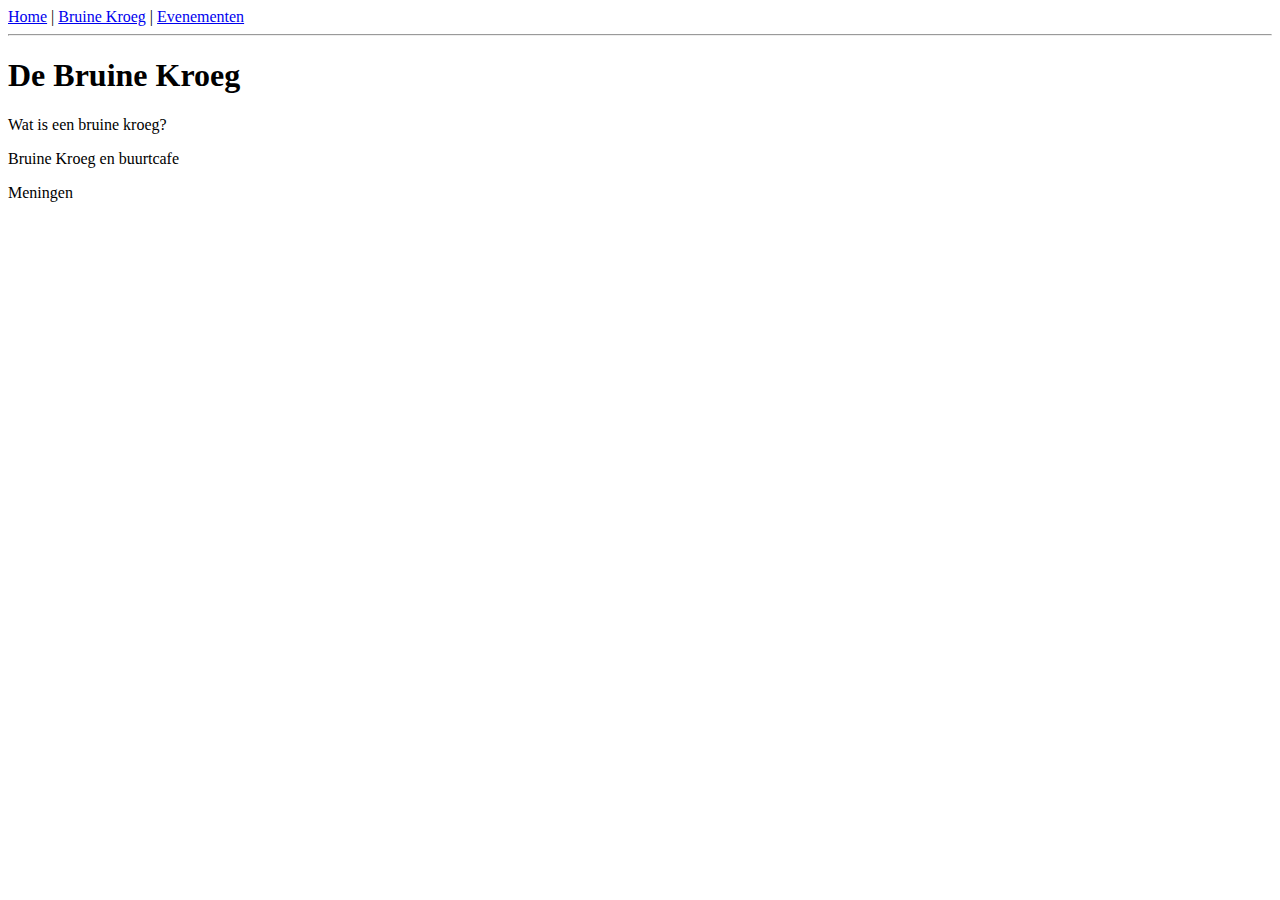
<file: Bruine-Kroeg.html>
<!DOCTYPE html>
<html lang="nl">
<head>
  <meta charset="UTF-8">
  <title>De Bruine Kroeg</title>
</head>
<body>

  <nav>
  <a href="index.html">Home</a> |
  <a href="bruine-kroeg.html">Bruine Kroeg</a> |
  <a href="evenementen.html">Evenementen</a>
</nav>
<hr>


  <h1>De Bruine Kroeg</h1>

  <p>
    Wat is een bruine kroeg?
  </p>

  <p>
    Bruine Kroeg en buurtcafe
  </p>

  <p>
    Meningen
  </p>

</body>
</html>
</file>
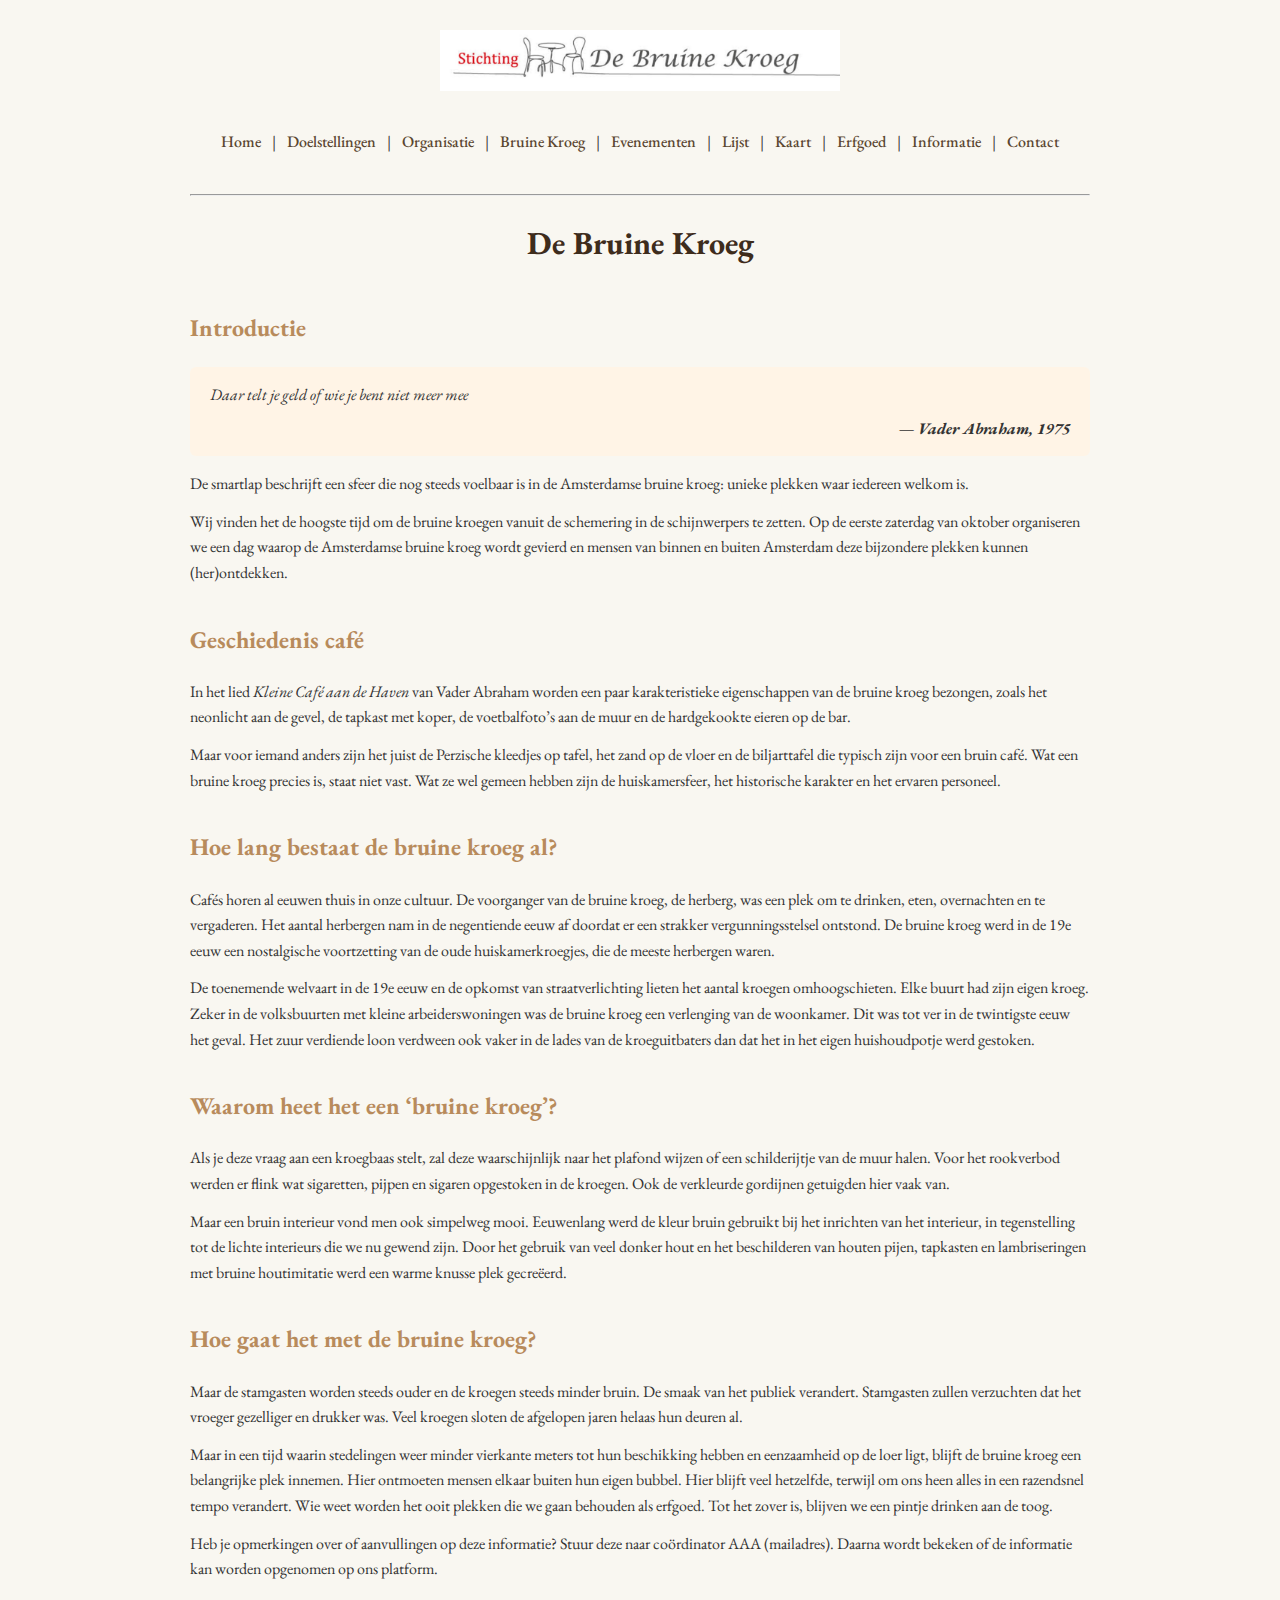
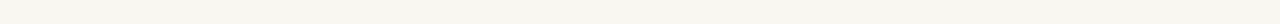
<file: bruine-kroeg.html>
<!DOCTYPE html>
<html lang="nl">
<head>
<meta charset="UTF-8">
<title>De Bruine Kroeg</title>
<link href="https://fonts.googleapis.com/css2?family=EB+Garamond&display=swap" rel="stylesheet">

<style>
body {
    font-family: 'EB Garamond', serif;
    background: #f9f7f1;
    color: #333;
    margin: 0;
    line-height: 1.6;
}

.container {
    max-width: 900px;
    margin: 0 auto;
    padding: 30px 20px;
}

.logo {
    text-align: center;
    margin-bottom: 30px;
}

.logo img {
    max-width: 400px;
}

nav {
    text-align: center;
    margin-bottom: 40px;
}

nav a {
    text-decoration: none;
    color: #5a4630;
    margin: 0 8px;
    font-weight: 500;
}

nav a:hover {
    text-decoration: underline;
}

h1 {
    text-align: center;
    margin-bottom: 40px;
    color: #3e2c1c;
}

h2 {
    color: #b88b5c;
    margin-top: 35px;
}

p {
    margin: 12px 0;
}

/* Stijl voor introductiequote zonder verticale streep */
blockquote.intro-quote {
    font-style: italic;
    background: #fff4e6;
    padding: 15px 20px;
    border-radius: 6px;
    margin: 15px 0;
}

blockquote.intro-quote span {
    display: block;
    text-align: right;
    margin-top: 8px;
    font-weight: bold;
}

footer {
    text-align: center;
    margin-top: 60px;
    font-size: 14px;
    color: #555;
}
</style>
</head>

<body>
<div class="container">

<div class="logo">
    <img src="logo2.JPG" alt="Logo Stichting De Bruine Kroeg">
</div>

<nav>
<a href="index.html">Home</a> |
<a href="doelstellingen.html">Doelstellingen</a> |
<a href="organisatie.html">Organisatie</a> |
<a href="bruine-kroeg.html">Bruine Kroeg</a> |
<a href="evenementen.html">Evenementen</a> |
<a href="lijst-bruine-kroegen.html">Lijst</a> |
<a href="kaart-bruine-kroegen.html">Kaart</a> |
<a href="erfgoed.html">Erfgoed</a> |
<a href="informatie.html">Informatie</a> |
<a href="contact.html">Contact</a>
</nav>

<hr>

<h1>De Bruine Kroeg</h1>

<h2>Introductie</h2>
<blockquote class="intro-quote">
  Daar telt je geld of wie je bent niet meer mee
  <span>— Vader Abraham, 1975</span>
</blockquote>

<p>
  De smartlap beschrijft een sfeer die nog steeds voelbaar is in de Amsterdamse bruine kroeg:
  unieke plekken waar iedereen welkom is.
</p>

<p>
  Wij vinden het de hoogste tijd om de bruine kroegen vanuit de schemering in de schijnwerpers te zetten.
  Op de eerste zaterdag van oktober organiseren we een dag waarop de Amsterdamse bruine kroeg wordt gevierd
  en mensen van binnen en buiten Amsterdam deze bijzondere plekken kunnen (her)ontdekken.
</p>

<h2>Geschiedenis café</h2>

<p>
  In het lied <em>Kleine Café aan de Haven</em> van Vader Abraham worden een paar karakteristieke
  eigenschappen van de bruine kroeg bezongen, zoals het neonlicht aan de gevel, de tapkast met koper,
  de voetbalfoto’s aan de muur en de hardgekookte eieren op de bar.
</p>

<p>
  Maar voor iemand anders zijn het juist de Perzische kleedjes op tafel, het zand op de vloer
  en de biljarttafel die typisch zijn voor een bruin café. Wat een bruine kroeg precies is, staat niet vast.
  Wat ze wel gemeen hebben zijn de huiskamersfeer, het historische karakter en het ervaren personeel.
</p>

<h2>Hoe lang bestaat de bruine kroeg al?</h2>

<p>
  Cafés horen al eeuwen thuis in onze cultuur. De voorganger van de bruine kroeg, de herberg,
  was een plek om te drinken, eten, overnachten en te vergaderen. Het aantal herbergen nam
  in de negentiende eeuw af doordat er een strakker vergunningsstelsel ontstond.
  De bruine kroeg werd in de 19e eeuw een nostalgische voortzetting van de oude huiskamerkroegjes,
  die de meeste herbergen waren.
</p>

<p>
  De toenemende welvaart in de 19e eeuw en de opkomst van straatverlichting lieten het aantal
  kroegen omhoogschieten. Elke buurt had zijn eigen kroeg. Zeker in de volksbuurten met kleine
  arbeiderswoningen was de bruine kroeg een verlenging van de woonkamer. Dit was tot ver in de
  twintigste eeuw het geval. Het zuur verdiende loon verdween ook vaker in de lades van de
  kroeguitbaters dan dat het in het eigen huishoudpotje werd gestoken.
</p>

<h2>Waarom heet het een ‘bruine kroeg’?</h2>

<p>
  Als je deze vraag aan een kroegbaas stelt, zal deze waarschijnlijk naar het plafond wijzen
  of een schilderijtje van de muur halen. Voor het rookverbod werden er flink wat sigaretten,
  pijpen en sigaren opgestoken in de kroegen. Ook de verkleurde gordijnen getuigden hier vaak van.
</p>

<p>
  Maar een bruin interieur vond men ook simpelweg mooi. Eeuwenlang werd de kleur bruin gebruikt
  bij het inrichten van het interieur, in tegenstelling tot de lichte interieurs die we nu gewend zijn.
  Door het gebruik van veel donker hout en het beschilderen van houten pijen, tapkasten en
  lambriseringen met bruine houtimitatie werd een warme knusse plek gecreëerd.
</p>

<h2>Hoe gaat het met de bruine kroeg?</h2>

<p>
  Maar de stamgasten worden steeds ouder en de kroegen steeds minder bruin. De smaak van het publiek
  verandert. Stamgasten zullen verzuchten dat het vroeger gezelliger en drukker was. Veel kroegen
  sloten de afgelopen jaren helaas hun deuren al. 
</p>

<p>
  Maar in een tijd waarin stedelingen weer minder vierkante meters tot hun beschikking hebben
  en eenzaamheid op de loer ligt, blijft de bruine kroeg een belangrijke plek innemen.
  Hier ontmoeten mensen elkaar buiten hun eigen bubbel. Hier blijft veel hetzelfde,
  terwijl om ons heen alles in een razendsnel tempo verandert. Wie weet worden het ooit plekken
  die we gaan behouden als erfgoed. Tot het zover is, blijven we een pintje drinken aan de toog.
</p>

<p>
  Heb je opmerkingen over of aanvullingen op deze informatie? Stuur deze naar coördinator AAA (mailadres).
  Daarna wordt bekeken of de informatie kan worden opgenomen op ons platform.
</p>

</div>
</body>
</html>
</file>
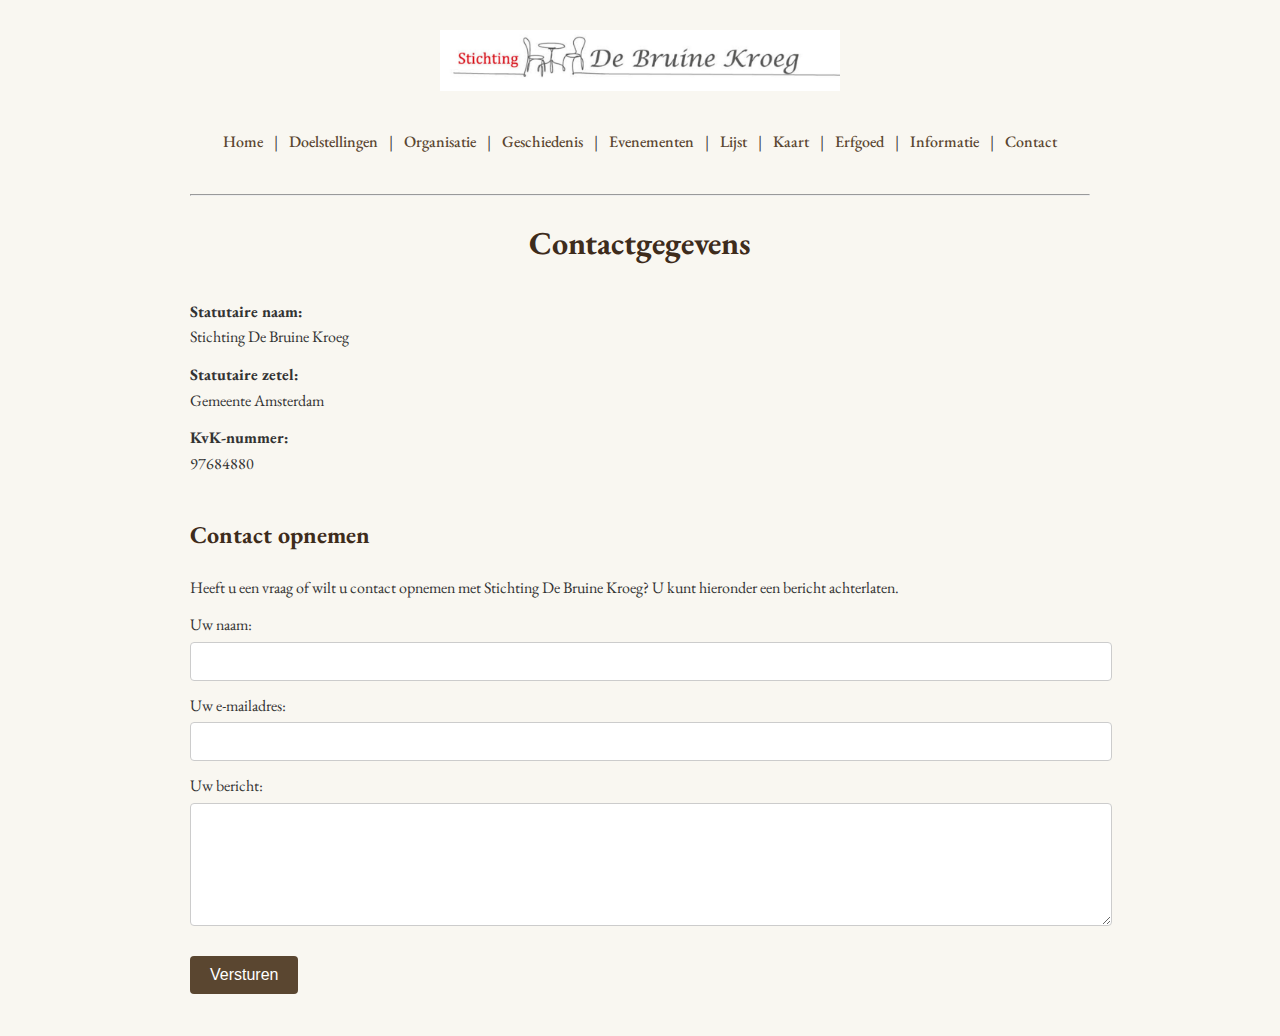
<file: contact.html>
<!DOCTYPE html>
<html lang="nl">
<head>
<meta charset="UTF-8">
<title>Contact – Stichting De Bruine Kroeg</title>
<link href="https://fonts.googleapis.com/css2?family=EB+Garamond&display=swap" rel="stylesheet">

<style>
body {
    font-family: 'EB Garamond', serif;
    background: #f9f7f1;
    color: #333;
    margin: 0;
    line-height: 1.6;
}

.container {
    max-width: 900px;
    margin: 0 auto;
    padding: 30px 20px;
}

.logo {
    text-align: center;
    margin-bottom: 30px;
}

.logo img {
    max-width: 400px;
}

nav {
    text-align: center;
    margin-bottom: 40px;
}

nav a {
    text-decoration: none;
    color: #5a4630;
    margin: 0 8px;
    font-weight: 500;
}

nav a:hover {
    text-decoration: underline;
}

h1 {
    text-align: center;
    margin-bottom: 30px;
    color: #3e2c1c;
}

h2 {
    margin-top: 40px;
    color: #3e2c1c;
}

p {
    margin: 12px 0;
}

form input, form textarea {
    width: 100%;
    padding: 8px 10px;
    margin-top: 4px;
    border-radius: 4px;
    border: 1px solid #ccc;
    font-family: 'EB Garamond', serif;
    font-size: 16px;
}

form button {
    background-color: #5a4630;
    color: #fff;
    padding: 10px 20px;
    border: none;
    border-radius: 4px;
    cursor: pointer;
    font-size: 16px;
    margin-top: 10px;
    transition: 0.2s;
}

form button:hover {
    background-color: #443423;
}
</style>
</head>

<body>
<div class="container">

<div class="logo">
    <img src="logo2.JPG" alt="Logo Stichting De Bruine Kroeg">
</div>

<nav>
<a href="index.html">Home</a> |
<a href="doelstellingen.html">Doelstellingen</a> |
<a href="organisatie.html">Organisatie</a> |
<a href="geschiedenis.html">Geschiedenis</a> |
<a href="evenementen.html">Evenementen</a> |
<a href="lijst-bruine-kroegen.html">Lijst</a> |
<a href="kaart-bruine-kroegen.html">Kaart</a> |
<a href="erfgoed.html">Erfgoed</a> |
<a href="informatie.html">Informatie</a> |
<a href="contact.html">Contact</a>
</nav>

<hr>

<h1>Contactgegevens</h1>

<p>
<strong>Statutaire naam:</strong><br>
Stichting De Bruine Kroeg
</p>

<p>
<strong>Statutaire zetel:</strong><br>
Gemeente Amsterdam
</p>

<p>
<strong>KvK-nummer:</strong><br>
97684880
</p>

<h2>Contact opnemen</h2>

<p>
Heeft u een vraag of wilt u contact opnemen met Stichting De Bruine Kroeg? U kunt hieronder een bericht achterlaten.
</p>

<form action="https://formspree.io/f/mykdzrdz" method="POST">
  <p>
    <label>
      Uw naam:<br>
      <input type="text" name="naam" required>
    </label>
  </p>

  <p>
    <label>
      Uw e-mailadres:<br>
      <input type="email" name="email" required>
    </label>
  </p>

  <p>
    <label>
      Uw bericht:<br>
      <textarea name="bericht" rows="5" required></textarea>
    </label>
  </p>

  <p>
    <button type="submit">Versturen</button>
  </p>
</form>

</div>
</body>
</html>
</file>
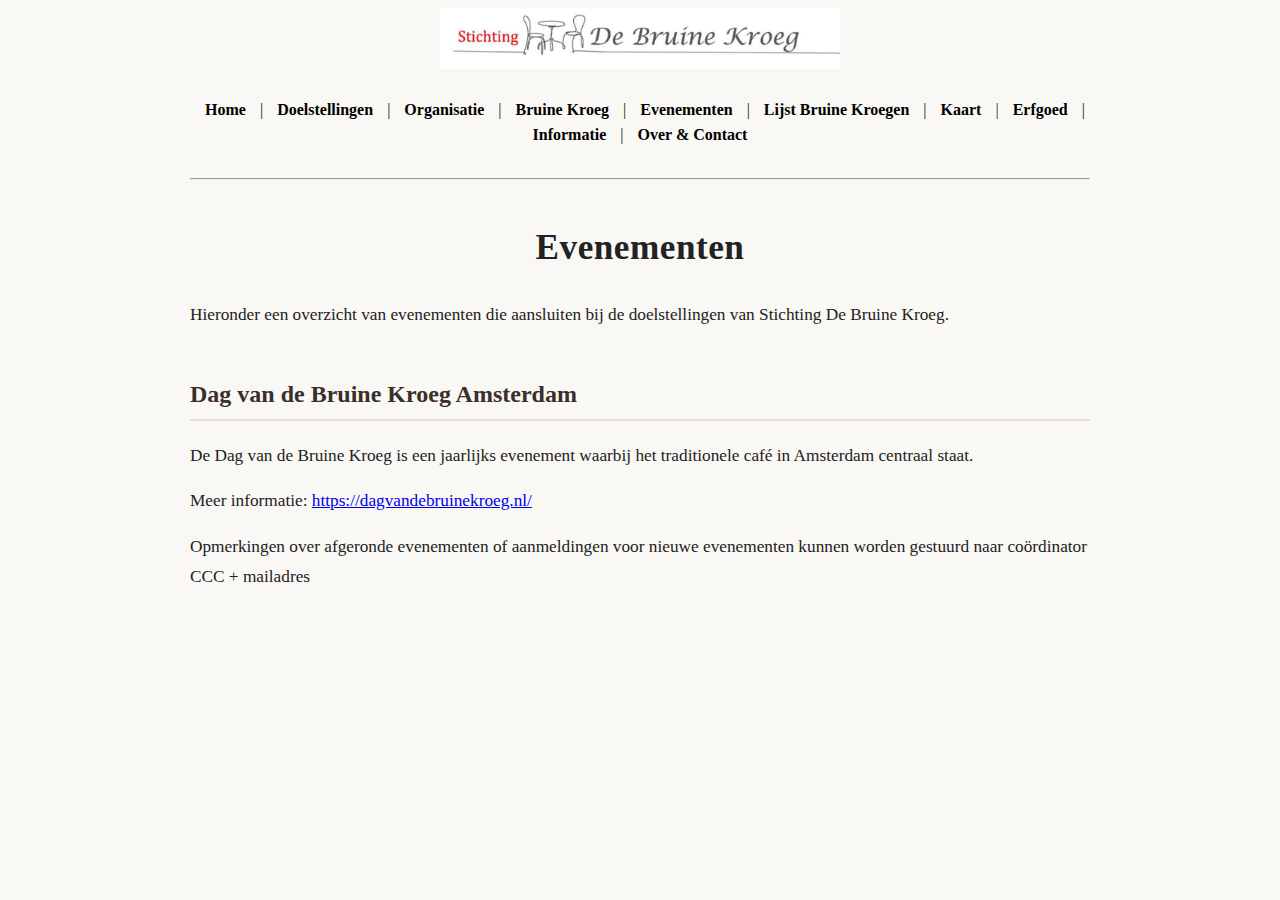
<file: evenementen.html>
<!DOCTYPE html>
<html lang="nl">
<head>
  <meta charset="UTF-8">
  <title>Evenementen – Stichting De Bruine Kroeg</title>
  <link href="https://fonts.googleapis.com/css2?family=EB+Garamond&display=swap" rel="stylesheet">
  <link rel="stylesheet" href="style.css">

</head>
<body>
 <div style="max-width:900px; margin:0 auto;">

<div style="text-align:center; margin-bottom:20px;">
  <img src="logo2.JPG" alt="Logo Stichting De Bruine Kroeg" style="max-width:400px;">
</div>
   
   <nav>
      <a href="index.html">Home</a> |
      <a href="doelstellingen.html">Doelstellingen</a> |
      <a href="organisatie.html">Organisatie</a> |
      <a href="bruine-kroeg.html">Bruine Kroeg</a> |
      <a href="evenementen.html">Evenementen</a> |
      <a href="lijst-bruine-kroegen.html">Lijst Bruine Kroegen</a> |
      <a href="kaart-bruine-kroegen.html">Kaart</a> |
      <a href="erfgoed.html">Erfgoed</a> |
      <a href="informatie.html">Informatie</a> |
      <a href="over-contact.html">Over & Contact</a>
    </nav>

<hr>


  <h1>Evenementen</h1>

  <p>
    Hieronder een overzicht van evenementen die aansluiten bij de doelstellingen
    van Stichting De Bruine Kroeg.
  </p>

  <h2>Dag van de Bruine Kroeg Amsterdam</h2>

  <p>
    De Dag van de Bruine Kroeg is een jaarlijks evenement waarbij het traditionele
    café in Amsterdam centraal staat.
  </p>

  <p>
    Meer informatie:
    <a href="https://dagvandebruinekroeg.nl/" target="_blank" rel="noopener noreferrer">
      https://dagvandebruinekroeg.nl/
    </a>
  </p>
 <p>
    Opmerkingen over afgeronde evenementen of aanmeldingen voor nieuwe evenementen kunnen worden gestuurd naar coördinator

CCC + mailadres
  </p>
   </div>
 
</body>
</html>
</file>
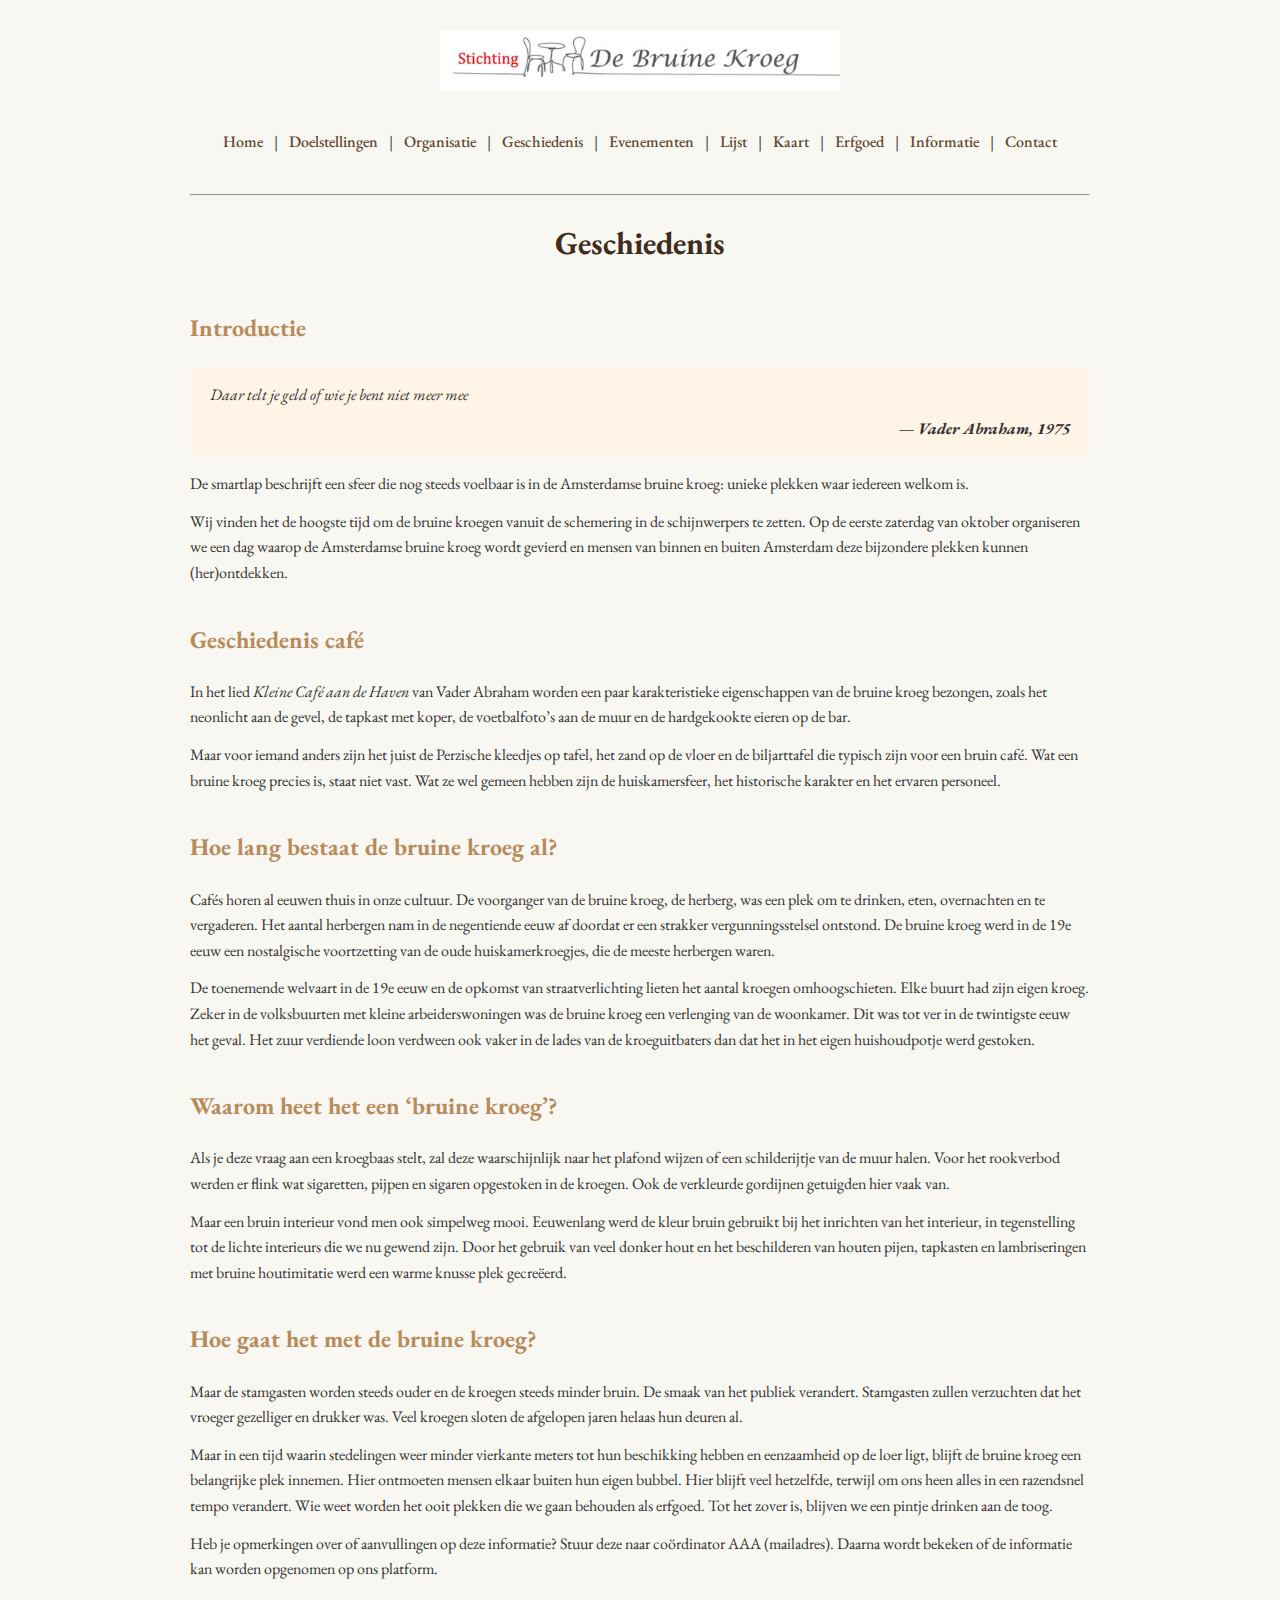
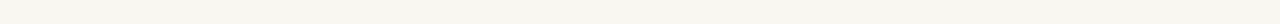
<file: geschiedenis.html>
<!DOCTYPE html>
<html lang="nl">
<head>
<meta charset="UTF-8">
<title>Geschiedenis</title>
<link href="https://fonts.googleapis.com/css2?family=EB+Garamond&display=swap" rel="stylesheet">

<style>
body {
    font-family: 'EB Garamond', serif;
    background: #f9f7f1;
    color: #333;
    margin: 0;
    line-height: 1.6;
}

.container {
    max-width: 900px;
    margin: 0 auto;
    padding: 30px 20px;
}

.logo {
    text-align: center;
    margin-bottom: 30px;
}

.logo img {
    max-width: 400px;
}

nav {
    text-align: center;
    margin-bottom: 40px;
}

nav a {
    text-decoration: none;
    color: #5a4630;
    margin: 0 8px;
    font-weight: 500;
}

nav a:hover {
    text-decoration: underline;
}

h1 {
    text-align: center;
    margin-bottom: 40px;
    color: #3e2c1c;
}

h2 {
    color: #b88b5c;
    margin-top: 35px;
}

p {
    margin: 12px 0;
}

/* Stijl voor introductiequote zonder verticale streep */
blockquote.intro-quote {
    font-style: italic;
    background: #fff4e6;
    padding: 15px 20px;
    border-radius: 6px;
    margin: 15px 0;
}

blockquote.intro-quote span {
    display: block;
    text-align: right;
    margin-top: 8px;
    font-weight: bold;
}

footer {
    text-align: center;
    margin-top: 60px;
    font-size: 14px;
    color: #555;
}
</style>
</head>

<body>
<div class="container">

<div class="logo">
    <img src="logo2.JPG" alt="Logo Stichting De Bruine Kroeg">
</div>

<nav>
<a href="index.html">Home</a> |
<a href="doelstellingen.html">Doelstellingen</a> |
<a href="organisatie.html">Organisatie</a> |
<a href="geschiedenis.html">Geschiedenis</a> |
<a href="evenementen.html">Evenementen</a> |
<a href="lijst-bruine-kroegen.html">Lijst</a> |
<a href="kaart-bruine-kroegen.html">Kaart</a> |
<a href="erfgoed.html">Erfgoed</a> |
<a href="informatie.html">Informatie</a> |
<a href="contact.html">Contact</a>
</nav>

<hr>

<h1>Geschiedenis</h1>

<h2>Introductie</h2>
<blockquote class="intro-quote">
  Daar telt je geld of wie je bent niet meer mee
  <span>— Vader Abraham, 1975</span>
</blockquote>

<p>
  De smartlap beschrijft een sfeer die nog steeds voelbaar is in de Amsterdamse bruine kroeg:
  unieke plekken waar iedereen welkom is.
</p>

<p>
  Wij vinden het de hoogste tijd om de bruine kroegen vanuit de schemering in de schijnwerpers te zetten.
  Op de eerste zaterdag van oktober organiseren we een dag waarop de Amsterdamse bruine kroeg wordt gevierd
  en mensen van binnen en buiten Amsterdam deze bijzondere plekken kunnen (her)ontdekken.
</p>

<h2>Geschiedenis café</h2>

<p>
  In het lied <em>Kleine Café aan de Haven</em> van Vader Abraham worden een paar karakteristieke
  eigenschappen van de bruine kroeg bezongen, zoals het neonlicht aan de gevel, de tapkast met koper,
  de voetbalfoto’s aan de muur en de hardgekookte eieren op de bar.
</p>

<p>
  Maar voor iemand anders zijn het juist de Perzische kleedjes op tafel, het zand op de vloer
  en de biljarttafel die typisch zijn voor een bruin café. Wat een bruine kroeg precies is, staat niet vast.
  Wat ze wel gemeen hebben zijn de huiskamersfeer, het historische karakter en het ervaren personeel.
</p>

<h2>Hoe lang bestaat de bruine kroeg al?</h2>

<p>
  Cafés horen al eeuwen thuis in onze cultuur. De voorganger van de bruine kroeg, de herberg,
  was een plek om te drinken, eten, overnachten en te vergaderen. Het aantal herbergen nam
  in de negentiende eeuw af doordat er een strakker vergunningsstelsel ontstond.
  De bruine kroeg werd in de 19e eeuw een nostalgische voortzetting van de oude huiskamerkroegjes,
  die de meeste herbergen waren.
</p>

<p>
  De toenemende welvaart in de 19e eeuw en de opkomst van straatverlichting lieten het aantal
  kroegen omhoogschieten. Elke buurt had zijn eigen kroeg. Zeker in de volksbuurten met kleine
  arbeiderswoningen was de bruine kroeg een verlenging van de woonkamer. Dit was tot ver in de
  twintigste eeuw het geval. Het zuur verdiende loon verdween ook vaker in de lades van de
  kroeguitbaters dan dat het in het eigen huishoudpotje werd gestoken.
</p>

<h2>Waarom heet het een ‘bruine kroeg’?</h2>

<p>
  Als je deze vraag aan een kroegbaas stelt, zal deze waarschijnlijk naar het plafond wijzen
  of een schilderijtje van de muur halen. Voor het rookverbod werden er flink wat sigaretten,
  pijpen en sigaren opgestoken in de kroegen. Ook de verkleurde gordijnen getuigden hier vaak van.
</p>

<p>
  Maar een bruin interieur vond men ook simpelweg mooi. Eeuwenlang werd de kleur bruin gebruikt
  bij het inrichten van het interieur, in tegenstelling tot de lichte interieurs die we nu gewend zijn.
  Door het gebruik van veel donker hout en het beschilderen van houten pijen, tapkasten en
  lambriseringen met bruine houtimitatie werd een warme knusse plek gecreëerd.
</p>

<h2>Hoe gaat het met de bruine kroeg?</h2>

<p>
  Maar de stamgasten worden steeds ouder en de kroegen steeds minder bruin. De smaak van het publiek
  verandert. Stamgasten zullen verzuchten dat het vroeger gezelliger en drukker was. Veel kroegen
  sloten de afgelopen jaren helaas hun deuren al. 
</p>

<p>
  Maar in een tijd waarin stedelingen weer minder vierkante meters tot hun beschikking hebben
  en eenzaamheid op de loer ligt, blijft de bruine kroeg een belangrijke plek innemen.
  Hier ontmoeten mensen elkaar buiten hun eigen bubbel. Hier blijft veel hetzelfde,
  terwijl om ons heen alles in een razendsnel tempo verandert. Wie weet worden het ooit plekken
  die we gaan behouden als erfgoed. Tot het zover is, blijven we een pintje drinken aan de toog.
</p>

<p>
  Heb je opmerkingen over of aanvullingen op deze informatie? Stuur deze naar coördinator AAA (mailadres).
  Daarna wordt bekeken of de informatie kan worden opgenomen op ons platform.
</p>

</div>
</body>
</html>
</file>
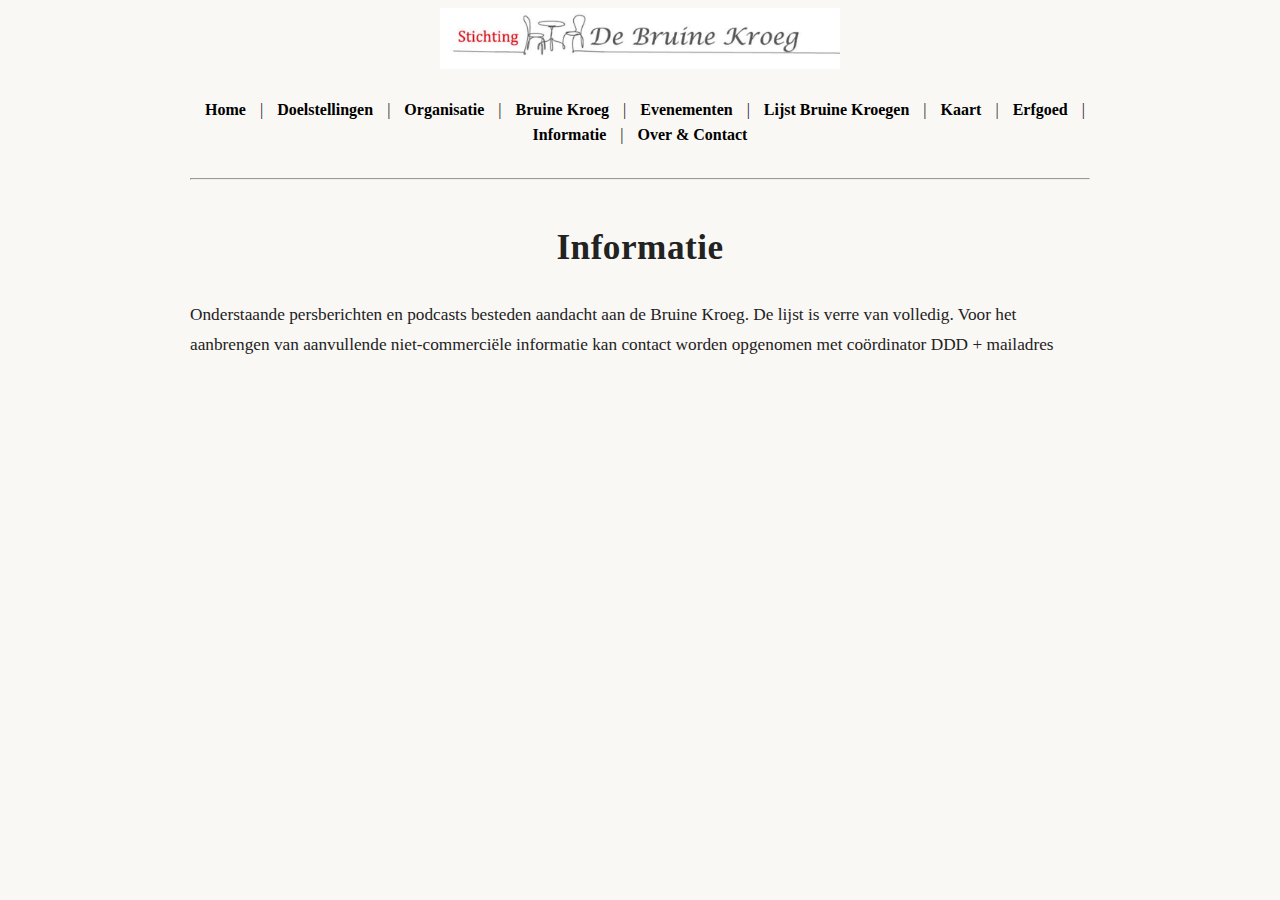
<file: informatie.html>
<!DOCTYPE html>
<html lang="nl">
<head>
  <meta charset="UTF-8">
  <title>Stichting De Bruine Kroeg</title>
 <link href="https://fonts.googleapis.com/css2?family=EB+Garamond&display=swap" rel="stylesheet">
  <link rel="stylesheet" href="style.css">

</head>
  <body>
    <div style="max-width:900px; margin:0 auto;">

<div style="text-align:center; margin-bottom:20px;">
  <img src="logo2.JPG" alt="Logo Stichting De Bruine Kroeg" style="max-width:400px;">
</div>

 <nav>
      <a href="index.html">Home</a> |
      <a href="doelstellingen.html">Doelstellingen</a> |
      <a href="organisatie.html">Organisatie</a> |
      <a href="bruine-kroeg.html">Bruine Kroeg</a> |
      <a href="evenementen.html">Evenementen</a> |
      <a href="lijst-bruine-kroegen.html">Lijst Bruine Kroegen</a> |
      <a href="kaart-bruine-kroegen.html">Kaart</a> |
      <a href="erfgoed.html">Erfgoed</a> |
      <a href="informatie.html">Informatie</a> |
      <a href="over-contact.html">Over & Contact</a>
    </nav>

<hr>

  
  <h1>Informatie</h1>

 <p>
  Onderstaande persberichten en podcasts besteden aandacht aan de Bruine Kroeg.

De lijst is verre van volledig.

Voor het aanbrengen van aanvullende niet-commerciële informatie kan contact worden opgenomen met coördinator

DDD + mailadres
  </p>
 
</div>

  
</body>
  
</html>
</file>
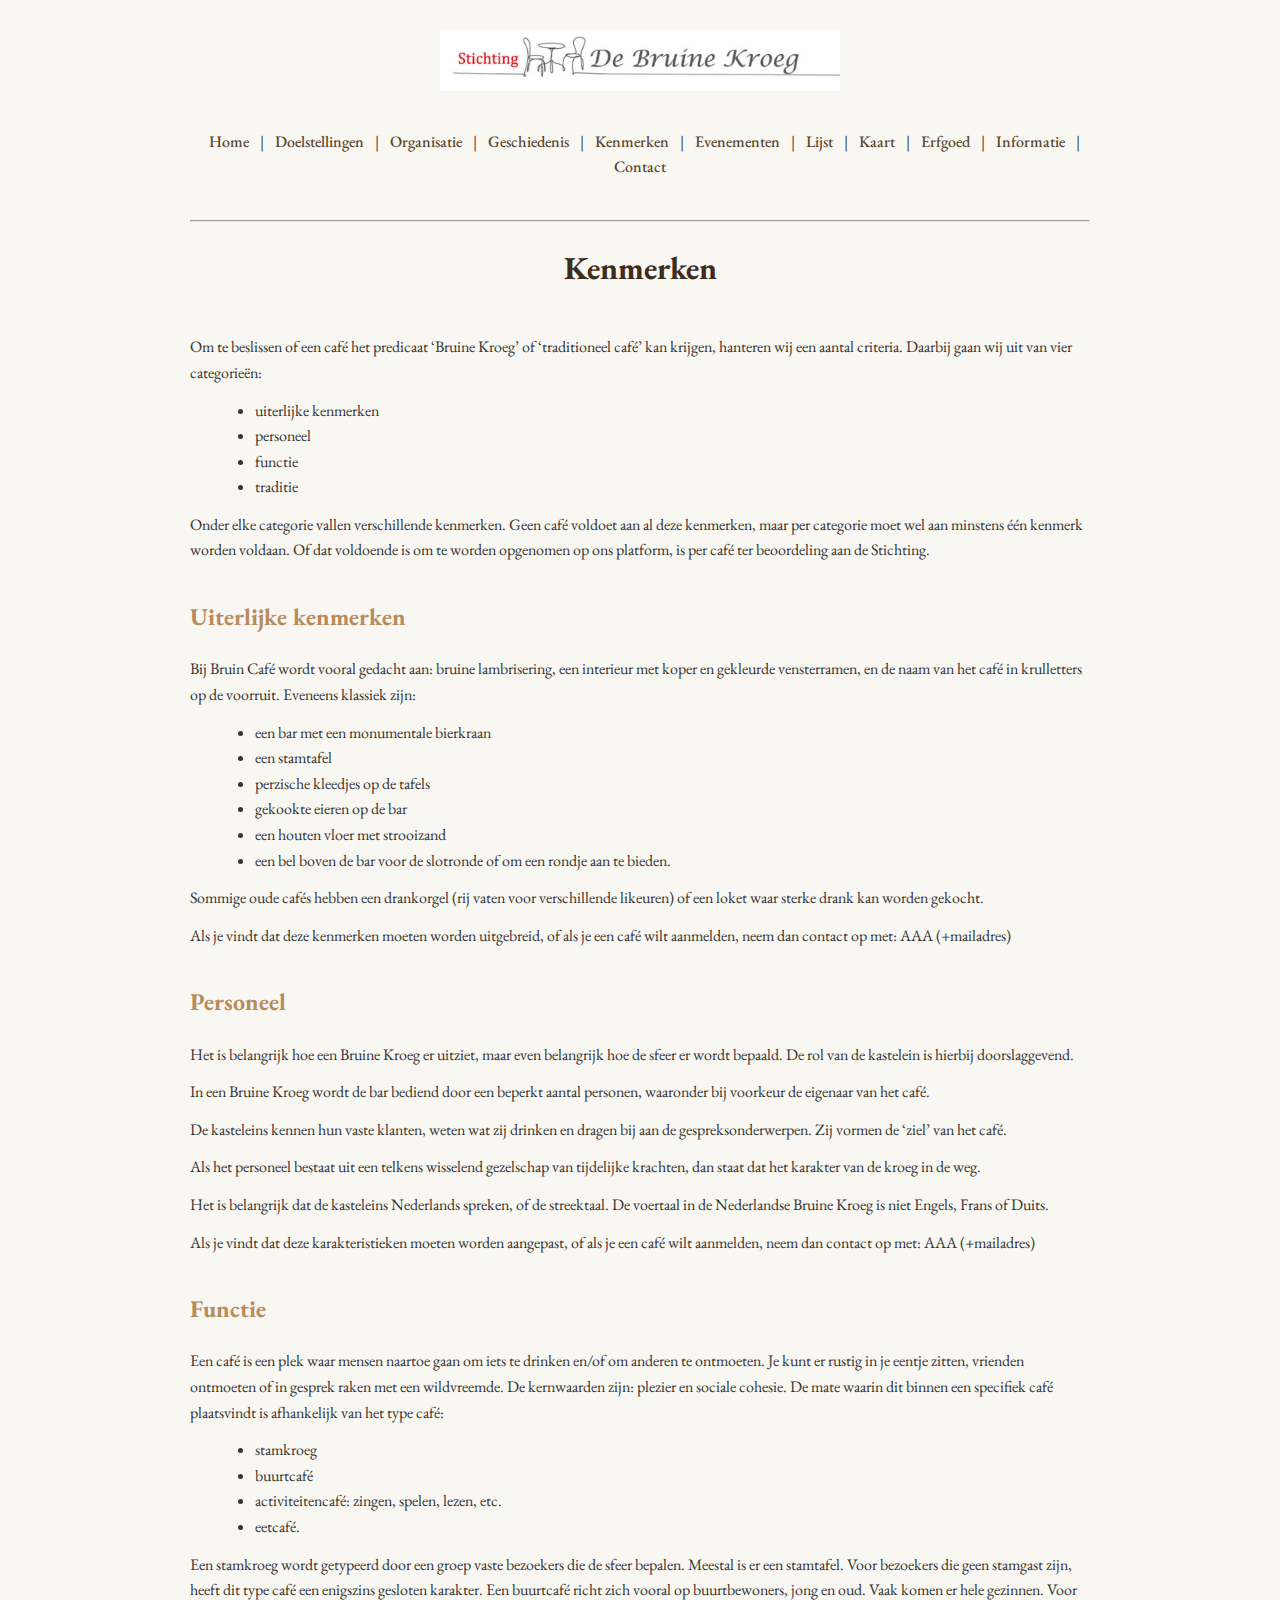
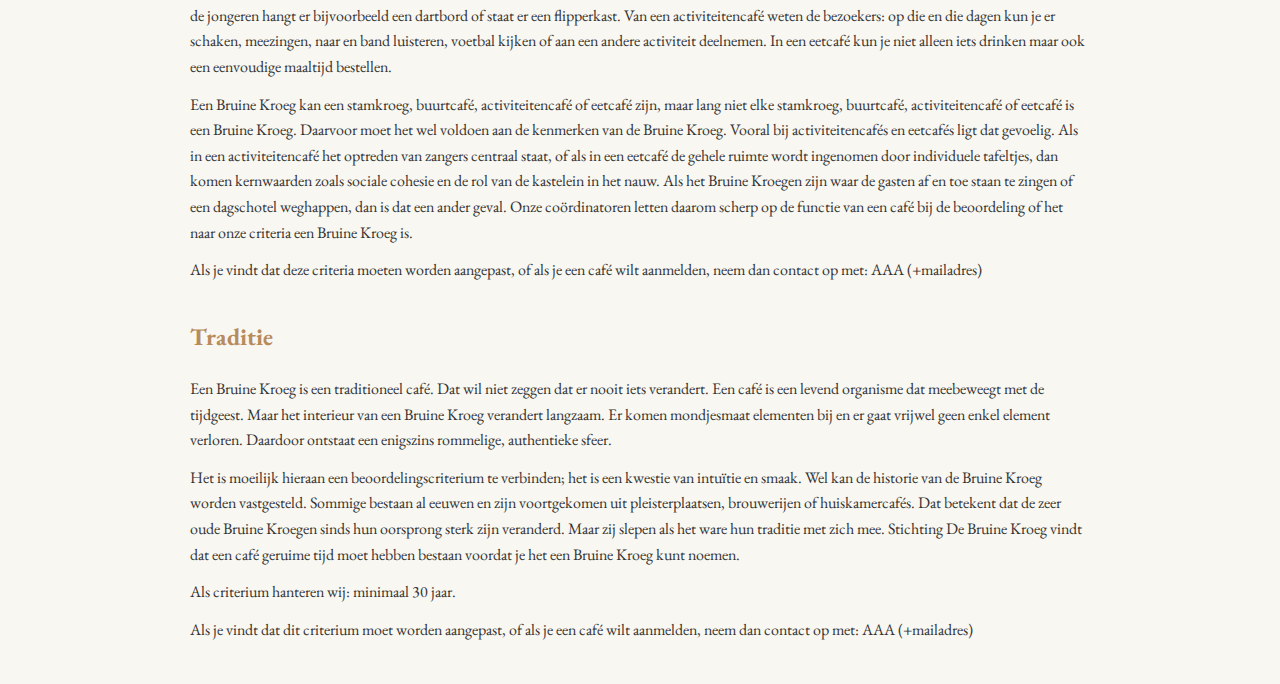
<file: kenmerken.html>
<!DOCTYPE html>
<html lang="nl">
<head>
<meta charset="UTF-8">
<title>Kenmerken - Stichting De Bruine Kroeg</title>
<link href="https://fonts.googleapis.com/css2?family=EB+Garamond&display=swap" rel="stylesheet">

<style>
body {
    font-family: 'EB Garamond', serif;
    background: #f9f7f1;
    color: #333;
    margin: 0;
    line-height: 1.6;
}

.container {
    max-width: 900px;
    margin: 0 auto;
    padding: 30px 20px;
}

.logo {
    text-align: center;
    margin-bottom: 30px;
}

.logo img {
    max-width: 400px;
}

nav {
    text-align: center;
    margin-bottom: 40px;
}

nav a {
    text-decoration: none;
    color: #5a4630;
    margin: 0 8px;
    font-weight: 500;
}

nav a:hover {
    text-decoration: underline;
}

h1 {
    text-align: center;
    margin-bottom: 40px;
    color: #3e2c1c;
}

h2 {
    color: #b88b5c;
    margin-top: 35px;
}

p {
    margin: 12px 0;
}

ul {
    margin: 12px 0 12px 25px;
}

footer {
    text-align: center;
    margin-top: 60px;
    font-size: 14px;
    color: #555;
}
</style>
</head>

<body>
<div class="container">

<div class="logo">
    <img src="logo2.JPG" alt="Logo Stichting De Bruine Kroeg">
</div>

<nav>
<a href="index.html">Home</a> |
<a href="doelstellingen.html">Doelstellingen</a> |
<a href="organisatie.html">Organisatie</a> |
<a href="geschiedenis.html">Geschiedenis</a> |
<a href="kenmerken.html">Kenmerken</a> |
<a href="evenementen.html">Evenementen</a> |
<a href="lijst-bruine-kroegen.html">Lijst</a> |
<a href="kaart-bruine-kroegen.html">Kaart</a> |
<a href="erfgoed.html">Erfgoed</a> |
<a href="informatie.html">Informatie</a> |
<a href="contact.html">Contact</a>
</nav>

<hr>

<h1>Kenmerken</h1>

<p>
Om te beslissen of een café het predicaat ‘Bruine Kroeg’ of ‘traditioneel café’ kan krijgen, hanteren wij een aantal criteria.
Daarbij gaan wij uit van vier categorieën:
</p>

<ul>
<li>uiterlijke kenmerken</li>
<li>personeel</li>
<li>functie</li>
<li>traditie</li>
</ul>

<p>
Onder elke categorie vallen verschillende kenmerken.
Geen café voldoet aan al deze kenmerken, maar per categorie moet wel aan minstens één kenmerk worden voldaan. Of dat voldoende is om te worden opgenomen op ons platform, is per café ter beoordeling aan de Stichting.
</p>

<h2>Uiterlijke kenmerken</h2>

<p>
Bij Bruin Café wordt vooral gedacht aan: bruine lambrisering, een interieur met koper en gekleurde vensterramen, en de naam van het café in krulletters op de voorruit.
Eveneens klassiek zijn:
</p>

<ul>
<li>een bar met een monumentale bierkraan</li>
<li>een stamtafel</li>
<li>perzische kleedjes op de tafels</li>
<li>gekookte eieren op de bar</li>
<li>een houten vloer met strooizand</li>
<li>een bel boven de bar voor de slotronde of om een rondje aan te bieden.</li>
</ul>

<p>
Sommige oude cafés hebben een drankorgel (rij vaten voor verschillende likeuren) of een loket waar sterke drank kan worden gekocht.
</p>

<p>
Als je vindt dat deze kenmerken moeten worden uitgebreid, of als je een café wilt aanmelden, neem dan contact op met: AAA (+mailadres)
</p>

<h2>Personeel</h2>

<p>
Het is belangrijk hoe een Bruine Kroeg er uitziet, maar even belangrijk hoe de sfeer er wordt bepaald.
De rol van de kastelein is hierbij doorslaggevend.
</p>

<p>
In een Bruine Kroeg wordt de bar bediend door een beperkt aantal personen, waaronder bij voorkeur de eigenaar van het café.
</p>

<p>
De kasteleins kennen hun vaste klanten, weten wat zij drinken en dragen bij aan de gespreksonderwerpen. Zij vormen de ‘ziel’ van het café.
</p>

<p>
Als het personeel bestaat uit een telkens wisselend gezelschap van tijdelijke krachten, dan staat dat het karakter van de kroeg in de weg.
</p>

<p>
Het is belangrijk dat de kasteleins Nederlands spreken, of de streektaal. De voertaal in de Nederlandse Bruine Kroeg is niet Engels, Frans of Duits.
</p>

<p>
Als je vindt dat deze karakteristieken moeten worden aangepast, of als je een café wilt aanmelden, neem dan contact op met: AAA (+mailadres)
</p>

<h2>Functie</h2>

<p>
Een café is een plek waar mensen naartoe gaan om iets te drinken en/of om anderen te ontmoeten. Je kunt er rustig in je eentje zitten, vrienden ontmoeten of in gesprek raken met een wildvreemde. De kernwaarden zijn: plezier en sociale cohesie. De mate waarin dit binnen een specifiek café plaatsvindt is afhankelijk van het type café:
</p>

<ul>
<li>stamkroeg</li>
<li>buurtcafé</li>
<li>activiteitencafé: zingen, spelen, lezen, etc.</li>
<li>eetcafé.</li>
</ul>

<p>
Een stamkroeg wordt getypeerd door een groep vaste bezoekers die de sfeer bepalen. Meestal is er een stamtafel. Voor bezoekers die geen stamgast zijn, heeft dit type café een enigszins gesloten karakter.
Een buurtcafé richt zich vooral op buurtbewoners, jong en oud. Vaak komen er hele gezinnen. Voor de jongeren hangt er bijvoorbeeld een dartbord of staat er een flipperkast.
Van een activiteitencafé weten de bezoekers: op die en die dagen kun je er schaken, meezingen, naar en band luisteren, voetbal kijken of aan een andere activiteit deelnemen.
In een eetcafé kun je niet alleen iets drinken maar ook een eenvoudige maaltijd bestellen.
</p>

<p>
Een Bruine Kroeg kan een stamkroeg, buurtcafé, activiteitencafé of eetcafé zijn, maar lang niet elke stamkroeg, buurtcafé, activiteitencafé of eetcafé is een Bruine Kroeg. Daarvoor moet het wel voldoen aan de kenmerken van de Bruine Kroeg.
Vooral bij activiteitencafés en eetcafés ligt dat gevoelig. Als in een activiteitencafé het optreden van zangers centraal staat, of als in een eetcafé de gehele ruimte wordt ingenomen door individuele tafeltjes, dan komen kernwaarden zoals sociale cohesie en de rol van de kastelein in het nauw. Als het Bruine Kroegen zijn waar de gasten af en toe staan te zingen of een dagschotel weghappen, dan is dat een ander geval.
Onze coördinatoren letten daarom scherp op de functie van een café bij de beoordeling of het naar onze criteria een Bruine Kroeg is.
</p>

<p>
Als je vindt dat deze criteria moeten worden aangepast, of als je een café wilt aanmelden, neem dan contact op met: AAA (+mailadres)
</p>

<h2>Traditie</h2>

<p>
Een Bruine Kroeg is een traditioneel café. Dat wil niet zeggen dat er nooit iets verandert. Een café is een levend organisme dat meebeweegt met de tijdgeest. Maar het interieur van een Bruine Kroeg verandert langzaam. Er komen mondjesmaat elementen bij en er gaat vrijwel geen enkel element verloren. Daardoor ontstaat een enigszins rommelige, authentieke sfeer.
</p>

<p>
Het is moeilijk hieraan een beoordelingscriterium te verbinden; het is een kwestie van intuïtie en smaak.
Wel kan de historie van de Bruine Kroeg worden vastgesteld. Sommige bestaan al eeuwen en zijn voortgekomen uit pleisterplaatsen, brouwerijen of huiskamercafés. Dat betekent dat de zeer oude Bruine Kroegen sinds hun oorsprong sterk zijn veranderd. Maar zij slepen als het ware hun traditie met zich mee.
Stichting De Bruine Kroeg vindt dat een café geruime tijd moet hebben bestaan voordat je het een Bruine Kroeg kunt noemen.
</p>

<p>
Als criterium hanteren wij: minimaal 30 jaar.
</p>

<p>
Als je vindt dat dit criterium moet worden aangepast, of als je een café wilt aanmelden, neem dan contact op met: AAA (+mailadres)
</p>

</div>
</body>
</html>
</file>
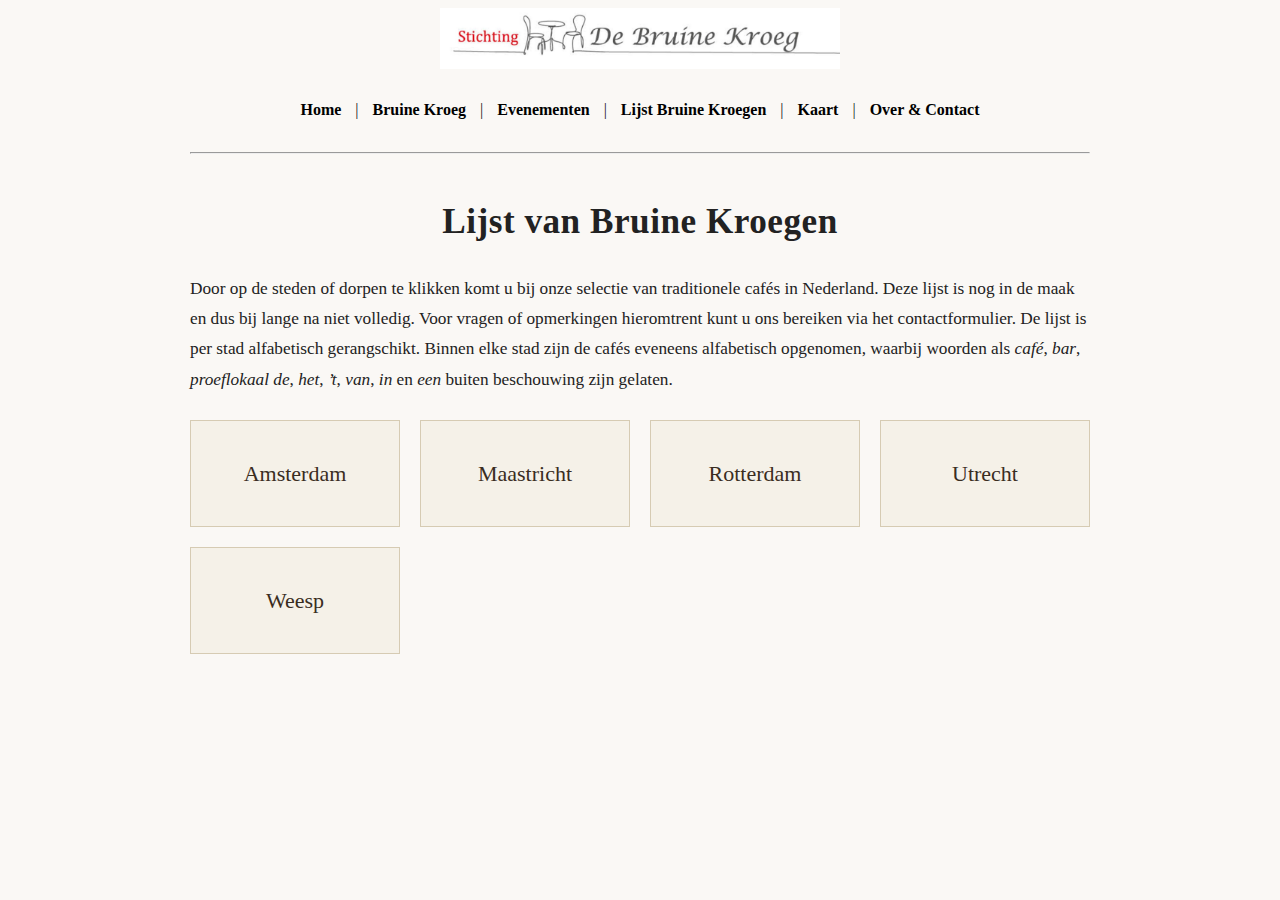
<file: lijst-bruine-kroegen.html>
<!DOCTYPE html>
<html lang="nl">
<head>
  <meta charset="UTF-8">
  <title>Lijst Bruine Kroegen – Stichting De Bruine Kroeg</title>
  <link href="https://fonts.googleapis.com/css2?family=EB+Garamond&display=swap" rel="stylesheet">
  <link rel="stylesheet" href="style.css">
</head>

<body>
  <div style="max-width:900px; margin:0 auto;">

    <div style="text-align:center; margin-bottom:20px;">
      <img src="logo2.JPG" alt="Logo Stichting De Bruine Kroeg" style="max-width:400px;">
    </div>

     <nav>
      <a href="index.html">Home</a> |
      <a href="bruine-kroeg.html">Bruine Kroeg</a> |
      <a href="evenementen.html">Evenementen</a> |
      <a href="lijst-bruine-kroegen.html">Lijst Bruine Kroegen</a> |
      <a href="kaart-bruine-kroegen.html">Kaart</a> |
      <a href="over-contact.html">Over & Contact</a>
    </nav>
    <hr>

    <h1>Lijst van Bruine Kroegen</h1>

    <p>
      Door op de steden of dorpen te klikken komt u bij onze selectie van traditionele cafés in Nederland. Deze lijst is nog in de maak en dus bij lange na niet volledig.
      Voor vragen of opmerkingen hieromtrent kunt u ons bereiken via het contactformulier.
      De lijst is per stad alfabetisch gerangschikt. Binnen elke stad zijn de cafés
      eveneens alfabetisch opgenomen, waarbij woorden als <em>café</em>, <em>bar</em>, <em>proeflokaal</em>
      <em>de</em>, <em>het</em>, <em>’t</em>, <em>van</em>, <em>in</em> en <em>een</em>
      buiten beschouwing zijn gelaten.
    </p>



<div class="steden-grid">
  <a href="steden/amsterdam.html" class="stad-kaart">Amsterdam</a>
  <a href="steden/maastricht.html" class="stad-kaart">Maastricht</a>
  <a href="steden/rotterdam.html" class="stad-kaart">Rotterdam</a>
  <a href="steden/utrecht.html" class="stad-kaart">Utrecht</a>
  <a href="steden/weesp.html" class="stad-kaart">Weesp</a>
</div>

    
<script>
document.querySelectorAll(".cafe[data-cafe]").forEach(cafe => {

  const id = cafe.dataset.cafe;
  const extensions = ["jpg","jpeg","png","webp"];

  function tryNext(i){
    if(i >= extensions.length) return;

    const imgPath = "/fotos/" + id + "." + extensions[i];
    const creditPath = "/fotos/" + id + ".txt";

    const testImg = new Image();

    testImg.onload = function () {

      const img = document.createElement("img");
      img.src = imgPath;
      img.className = "cafe-foto";
      cafe.prepend(img);

      fetch(creditPath)
        .then(r => r.ok ? r.text() : null)
        .then(name => {
          if (name) {
            const credit = document.createElement("div");
            credit.className = "foto-credit";
            credit.innerText = "Foto: " + name.trim();
            img.after(credit);
          }
        });
    };

    testImg.onerror = function(){
      tryNext(i+1);
    };

    testImg.src = imgPath;
  }

  tryNext(0);
});
</script>
    
</body>
</html>
</file>
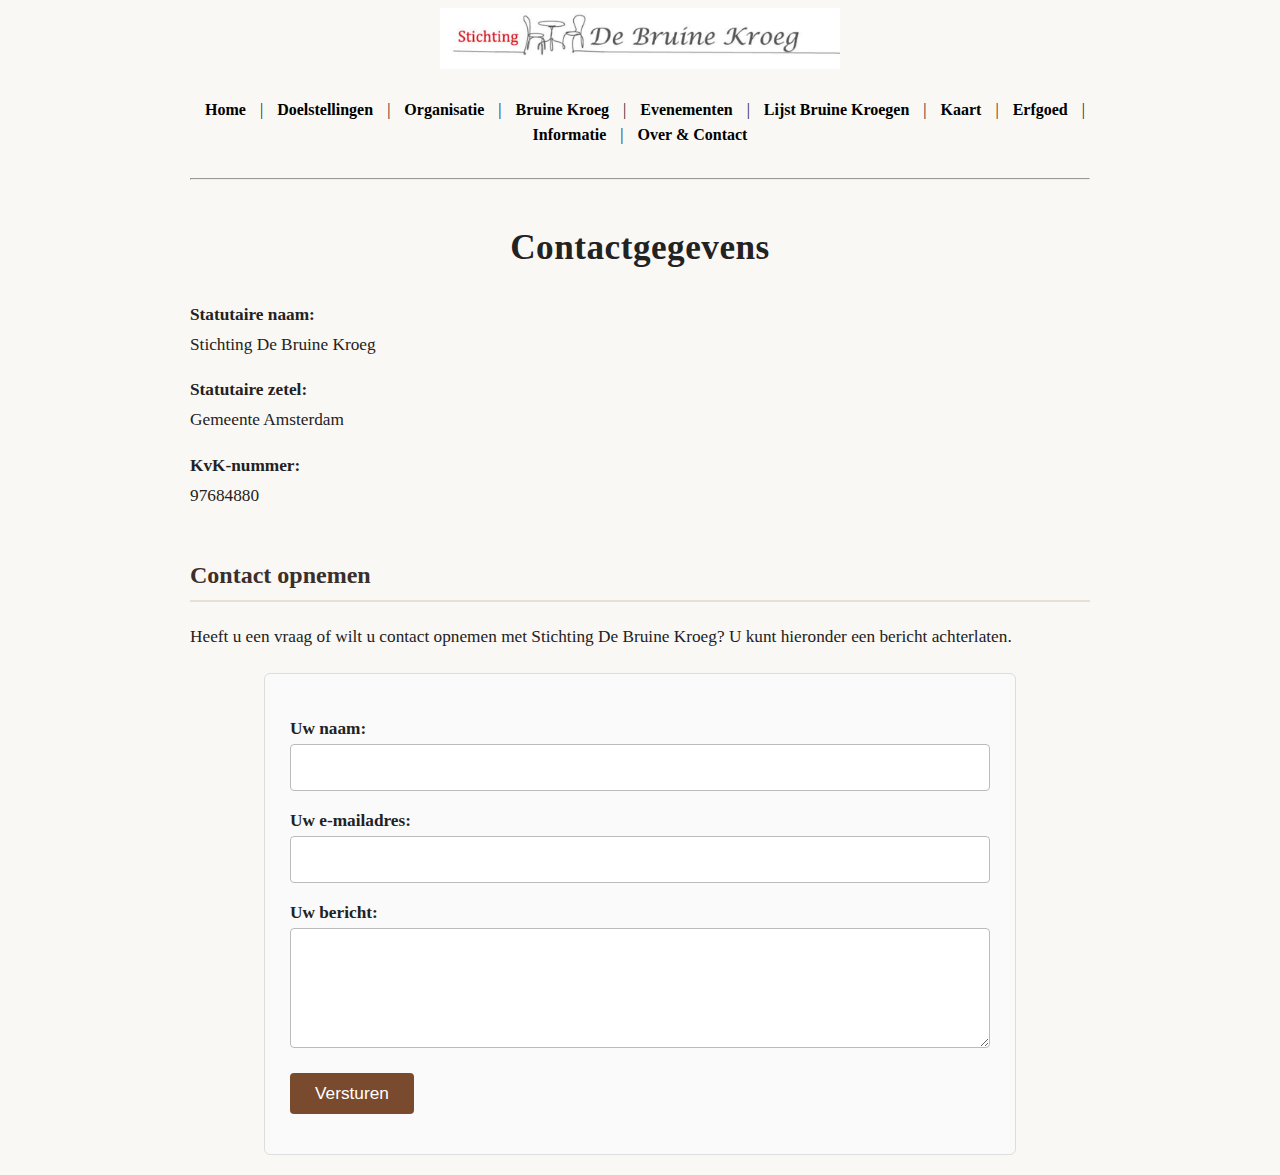
<file: over-contact.html>
<!DOCTYPE html>
<html lang="nl">
<head>
  <meta charset="UTF-8">
  <title>Over de stichting & Contact – Stichting De Bruine Kroeg</title>
  <link href="https://fonts.googleapis.com/css2?family=EB+Garamond&display=swap" rel="stylesheet">
  <link rel="stylesheet" href="style.css">
</head>

<body>
  <div style="max-width:900px; margin:0 auto;">

    <div style="text-align:center; margin-bottom:20px;">
      <img src="logo2.JPG" alt="Logo Stichting De Bruine Kroeg" style="max-width:400px;">
    </div>

    <nav>
      <a href="index.html">Home</a> |
      <a href="doelstellingen.html">Doelstellingen</a> |
      <a href="organisatie.html">Organisatie</a> |
      <a href="bruine-kroeg.html">Bruine Kroeg</a> |
      <a href="evenementen.html">Evenementen</a> |
      <a href="lijst-bruine-kroegen.html">Lijst Bruine Kroegen</a> |
      <a href="kaart-bruine-kroegen.html">Kaart</a> |
      <a href="erfgoed.html">Erfgoed</a> |
      <a href="informatie.html">Informatie</a> |
      <a href="over-contact.html">Over & Contact</a>
    </nav>
    <hr>

    
       <h1>Contactgegevens</h1>

    <p>
      <strong>Statutaire naam:</strong><br>
      Stichting De Bruine Kroeg
    </p>

    <p>
      <strong>Statutaire zetel:</strong><br>
      Gemeente Amsterdam
    </p>

    <p>
      <strong>KvK-nummer:</strong><br>
      97684880
    </p>
<h2>Contact opnemen</h2>

<p>
  Heeft u een vraag of wilt u contact opnemen met Stichting De Bruine Kroeg?
  U kunt hieronder een bericht achterlaten.
</p>

<form action="https://formspree.io/f/mykdzrdz" method="POST">

  <p>
    <label>
      Uw naam:<br>
      <input type="text" name="naam" required>
    </label>
  </p>

  <p>
    <label>
      Uw e-mailadres:<br>
      <input type="email" name="email" required>
    </label>
  </p>

  <p>
    <label>
      Uw bericht:<br>
      <textarea name="bericht" rows="5" required></textarea>
    </label>
  </p>

  <p>
    <button type="submit">Versturen</button>
  </p>

</form>

   
  </div>
</body>
</html>
</file>
<file: style.css>
body {
  font-family: Garamond, "Times New Roman", serif;
  line-height: 1.6;
  color: #222;
}

nav {
  text-align: center;
  margin-bottom: 30px;
}

nav a {
  text-decoration: none;
  color: #000;
  margin: 0 10px;
  font-weight: bold;
}

h1 {
  text-align: center;
  margin-top: 40px;
}

h2 {
  margin-top: 40px;
  border-bottom: 1px solid #ddd;
  padding-bottom: 5px;
}

p {
  margin: 15px 0;
}

ul {
  margin: 15px 0 15px 25px;
}

li {
  margin-bottom: 10px;
}
form {
  max-width: 700px;
  margin: 20px auto;
}

form label {
  display: block;
  margin-bottom: 15px;
}

input[type="text"],
input[type="email"],
textarea {
  width: 100%;
  padding: 12px;
  font-size: 1em;
  box-sizing: border-box;
}

textarea {
  min-height: 120px;
}

button {
  padding: 10px 25px;
  font-size: 1em;
  cursor: pointer;
}
/* --- Formulier verfijning --- */

form {
  background: #fafafa;
  padding: 25px;
  border: 1px solid #ddd;
  border-radius: 6px;
}

form label {
  font-weight: bold;
  display: block;
  margin-bottom: 5px;
}

input[type="text"],
input[type="email"],
textarea {
  border: 1px solid #bbb;
  border-radius: 4px;
  transition: border-color 0.2s, box-shadow 0.2s;
}

/* Focus (als je in een veld klikt) */
input[type="text"]:focus,
input[type="email"]:focus,
textarea:focus {
  border-color: #7a4a2e;          /* warme bruin-tint */
  box-shadow: 0 0 0 2px rgba(122, 74, 46, 0.15);
  outline: none;
}

/* Verzendknop */
button {
  background-color: #7a4a2e;
  color: #fff;
  border: none;
  border-radius: 4px;
}

button:hover {
  background-color: #5f3923;
}
/* Steden duidelijk markeren */
.city-section {
  margin-top: 60px;
}

.city-section h2 {
  background-color: #f3f3f3;
  padding: 10px 15px;
  border-left: 6px solid #7a4a2e;
  margin-bottom: 30px;
}
/* ---------- LEESBARE PAGINA OPMAAK ---------- */

body {
  background-color: #faf8f5;
}

h1 {
  font-size: 2.2em;
  letter-spacing: 0.5px;
}

h2 {
  margin-top: 45px;
  border-bottom: 2px solid #e6e0d8;
  padding-bottom: 6px;
  color: #3a2f2a;
}

p {
  font-size: 1.08em;
  line-height: 1.75;
}

/* ---------- QUOTE BLOK ---------- */

.intro-quote {
  font-size: 1.6em;
  font-style: italic;
  text-align: center;
  margin: 40px auto;
  max-width: 700px;
  color: #4a3b34;
  position: relative;
}

.intro-quote::before {
  content: "“";
  font-size: 3em;
  position: absolute;
  left: -15px;
  top: -20px;
  color: #c9b8a6;
}

.intro-quote::after {
  content: "”";
  font-size: 3em;
  position: absolute;
  right: -15px;
  bottom: -30px;
  color: #c9b8a6;
}

.intro-quote span {
  display: block;
  font-size: 0.55em;
  margin-top: 12px;
  font-style: normal;
  color: #7a6a60;
}

/* ---------- BETERE LEESRUIMTE ---------- */

.city-section,
div[style*="max-width"] {
  padding: 0 15px;
}
/* ---------- CAFE BLOKKEN ---------- */

.cafe {
  background: #ffffff;
  padding: 18px 22px;
  margin: 22px 0;
  border-radius: 10px;
  border: 1px solid #e5e0d8;
  box-shadow: 0 2px 6px rgba(0,0,0,0.04);
  transition: transform 0.08s ease, box-shadow 0.08s ease;
}

/* lichte hover (voelt modern maar rustig) */
.cafe:hover {
  transform: translateY(-2px);
  box-shadow: 0 6px 14px rgba(0,0,0,0.08);
}

/* titel */
.cafe h3 {
  margin-top: 0;
  color: #2f2622;
}

/* adres subtieler */
.cafe .adres {
  margin-top: 10px;
  color: #6b5b50;
  font-size: 0.95em;
}

/* stad visueel duidelijker */
/* ===== STAD TITELS ===== */

.city-section h2 {
 position: static;          /* NIET meer blijven hangen */
  background: none;          /* geen balk */
  border: none;              /* geen lijn links */
  box-shadow: none;
  padding: 0;
  margin-top: 60px;
  margin-bottom: 25px;

  font-size: 2em;
  text-align: left;
  color: #2f2622;
}

/* subtiele scheidingslijn onder de stad */
.city-section h2::after {
  content: "";
  display: block;
  height: 2px;
  background: #e5dfd6;
  margin-top: 8px;
  width: 120px;
}
.cafe-foto {
  width: 100%;
  height: auto;
  border-radius: 10px;
  margin-bottom: 12px;
  display: block;
}
.foto-credit {
  font-size: 0.8em;
  color: #6b6b6b;
  font-style: italic;
  margin-top: -6px;
  margin-bottom: 10px;
}
.steden-grid{
  display:grid;
  grid-template-columns:repeat(auto-fit,minmax(200px,1fr));
  gap:20px;
  margin-top:25px;
}

.stad-kaart{
  display:block;
  padding:35px;
  text-align:center;
  background:#f5f1e8;
  border:1px solid #d6cbb3;
  text-decoration:none;
  font-size:22px;
  color:#3a2d1f;
  transition:0.2s;
}

.stad-kaart:hover{
  background:#e9dfc9;
}
.terug-balk{
  margin:10px 0 25px 0;
}

.terug-knop{
  display:inline-block;
  padding:8px 14px;
  background:#efe7d6;
  border:1px solid #cdbf9f;
  color:#3a2d1f;
  text-decoration:none;
  font-size:14px;
  border-radius:4px;
  transition:all 0.15s ease;
}

.terug-knop:hover{
  background:#e3d7bd;
  border-color:#b7a781;
}
</file>
